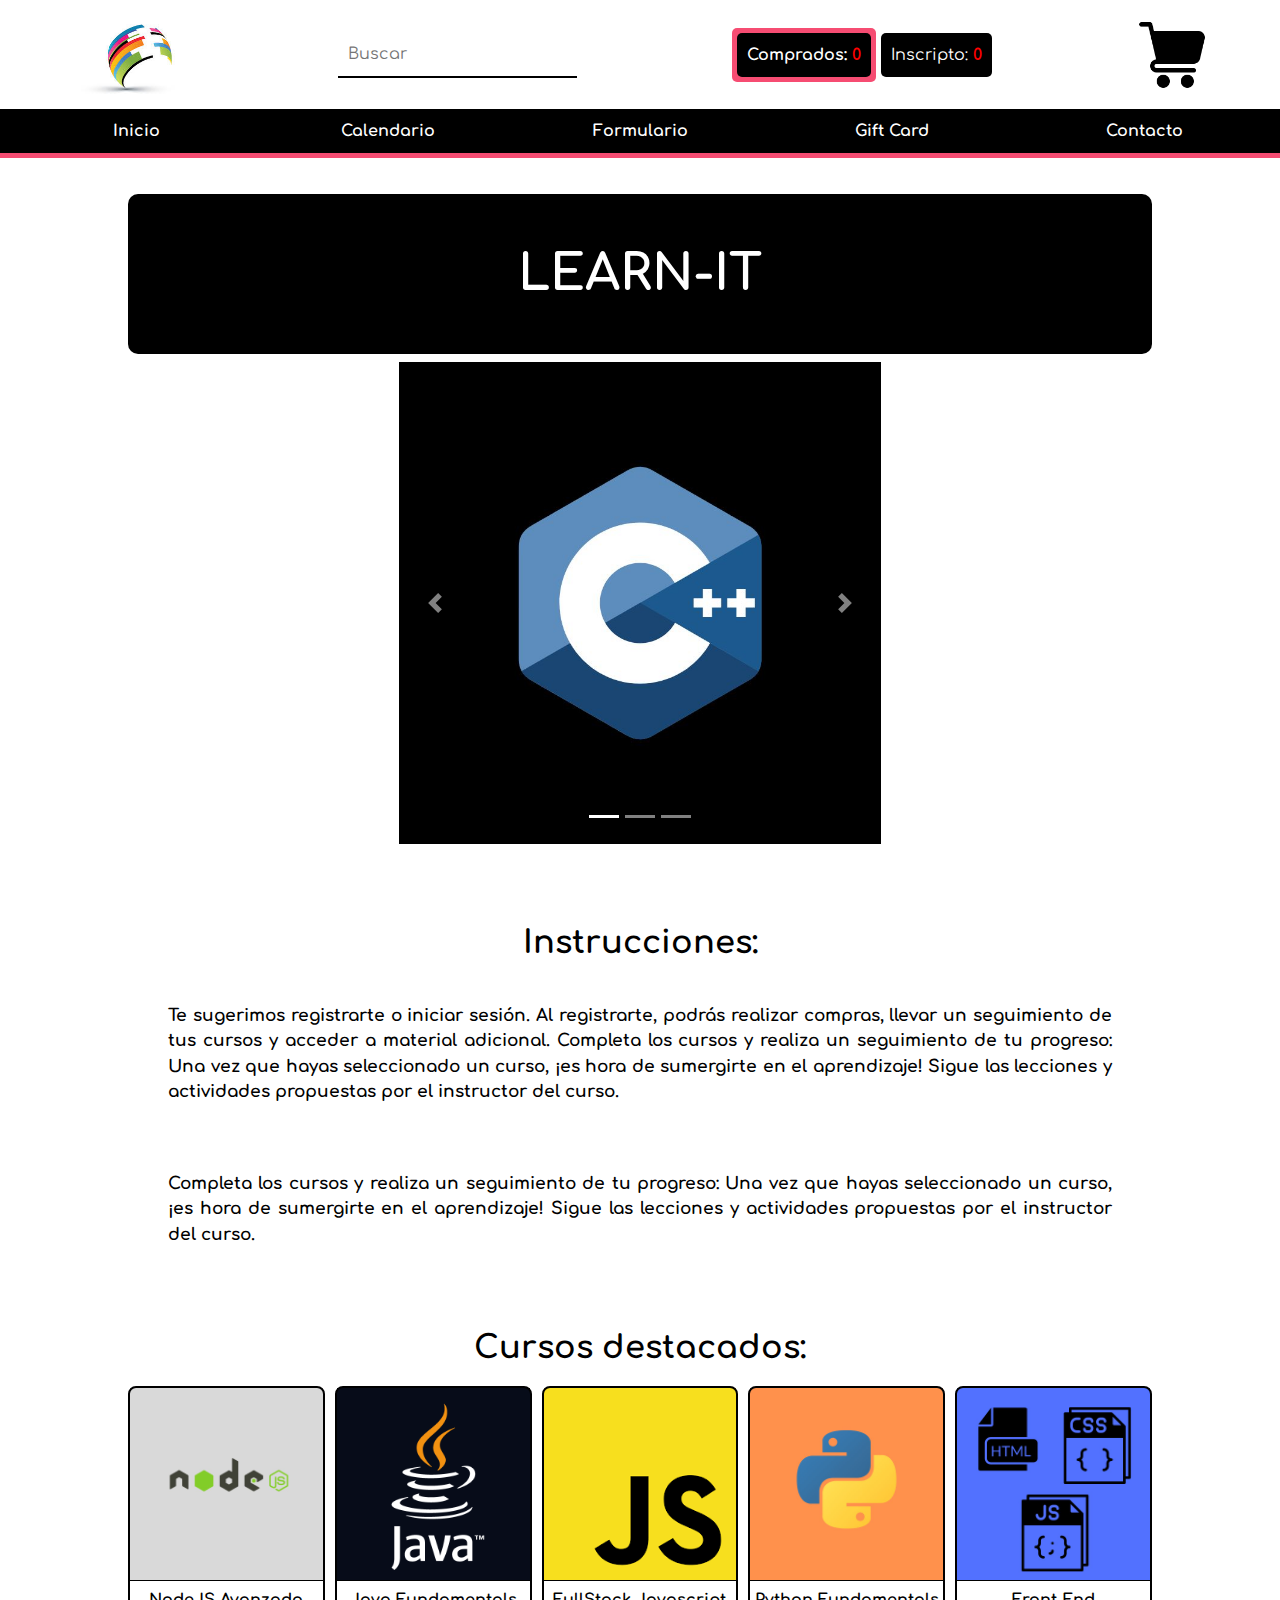
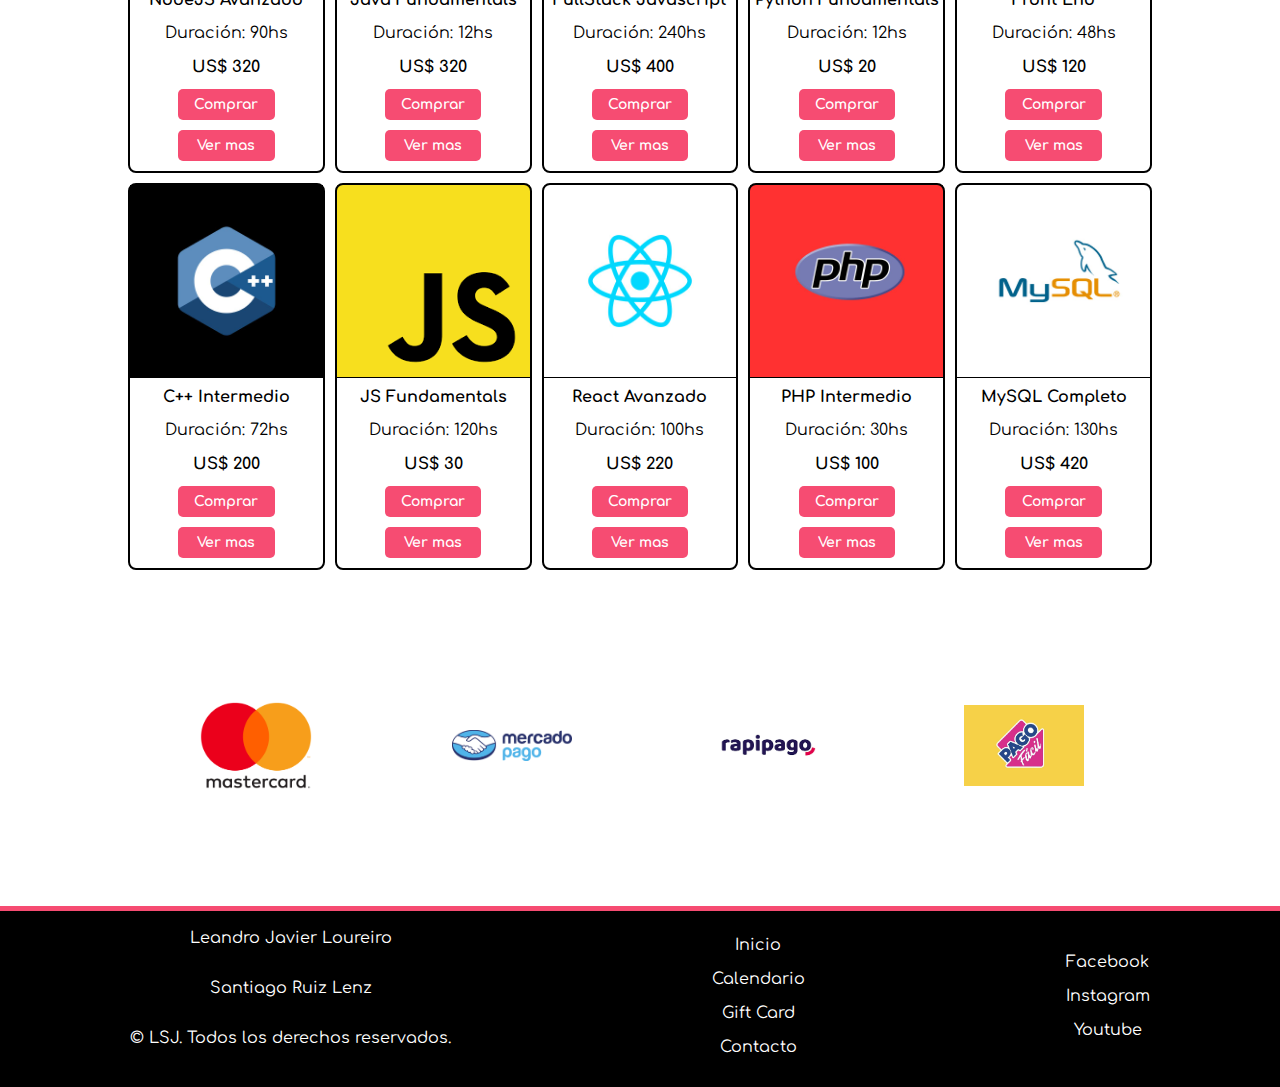
<file: index.html>
<!DOCTYPE html>
<html lang="en">
<head>
    <meta charset="UTF-8">
    <meta http-equiv="X-UA-Compatible" content="IE=edge">
    <meta name="viewport" content="width=device-width, initial-scale=1.0">
    <link href="https://cdn.jsdelivr.net/npm/bootstrap@5.3.0-alpha3/dist/css/bootstrap.min.css" rel="stylesheet" integrity="sha384-KK94CHFLLe+nY2dmCWGMq91rCGa5gtU4mk92HdvYe+M/SXH301p5ILy+dN9+nJOZ" crossorigin="anonymous">
    <link rel="stylesheet" href="https://cdn.jsdelivr.net/npm/bootstrap@4.3.1/dist/css/bootstrap.min.css" integrity="sha384-ggOyR0iXCbMQv3Xipma34MD+dH/1fQ784/j6cY/iJTQUOhcWr7x9JvoRxT2MZw1T" crossorigin="anonymous">
    <link rel="stylesheet" href="css/estilos.css">
    <title>Inicio</title>
    <link rel="preconnect" href="https://fonts.googleapis.com">
    <link rel="preconnect" href="https://fonts.gstatic.com" crossorigin>
    <link href="https://fonts.googleapis.com/css2?family=Comfortaa&display=swap" rel="stylesheet">
    
</head>
<body>
    <header>
        <nav>
            <img id="logo" src="img/logo-world.jfif" alt="logo">
            <form>
                <input id="inputBusqueda" type="text" placeholder="Buscar">
            </form>
            <div id="contadores">
              <button class="estilo-boton" id="boton-mostrar-carrito"><p id="contador-compra-cursos">Comprados: <span id="contador-cursos"></span></p></button>
              <p id="contenedor-contador-inscripcion-cursos">Inscripto: <span id="contador-cursos-inscripcion"></span></p>
            </div>
            
            <img id="carrito" src="img/carro-de-la-carretilla.png" alt="carrito">
            <ul>
                <li><a href="index.html">Inicio</a></li>
                <li><a  href="calendario.html">Calendario</a></li>
                <li><a  href="formulario.html">Formulario</a></li>
                <li><a href="gift-card.html">Gift Card</a></li>
                <li><a  href="contacto.html">Contacto</a></li>  
             </ul>   
        </nav>
    </header>
    <main>
      <div class="carrito-compras-oculto" id="contenedor-carrito"></div>
      <div id="resultadoBusqueda" ></div>
        <section>
            <h1>LEARN-IT</h1>
            <div class="container">
              <div class="row">
                <div class="col-md-6">

                    <div id="carouselExampleIndicators" class="carousel slide" data-ride="carousel">
                        <ol class="carousel-indicators">
                          <li data-target="#carouselExampleIndicators" data-slide-to="0" class="active"></li>
                          <li data-target="#carouselExampleIndicators" data-slide-to="1"></li>
                          <li data-target="#carouselExampleIndicators" data-slide-to="2"></li>
                        </ol>
                        <div class="carousel-inner">
                          <div class="carousel-item active">
                            <img class="d-block w-100" src="img/c++logo.jpg" alt="First slide">
                          </div>
                          <div class="carousel-item">
                            <img class="d-block w-100" src="img/computer-logo.jpg" alt="Second slide">
                          </div>
                          <div class="carousel-item">
                            <img class="d-block w-100" src="img/computer-learning1.jpg" alt="Third slide">
                          </div>
                        </div>
                        <a class="carousel-control-prev" href="#carouselExampleIndicators" role="button" data-slide="prev">
                          <span class="carousel-control-prev-icon" aria-hidden="true"></span>
                          <span class="sr-only">Previous</span>
                        </a>
                        <a class="carousel-control-next" href="#carouselExampleIndicators" role="button" data-slide="next">
                          <span class="carousel-control-next-icon" aria-hidden="true"></span>
                          <span class="sr-only">Next</span>
                        </a>
                      </div>
                </div>
            </div>
            </div>
            <article class="contenedor-instrucciones">
                <h2 id="contenedor-instrucciones-h2">Instrucciones:</h2>
                <ol id="contenedor-instrucciones-ol">
            </article>
            <article class="contenido-cursos-destacados">
                <h2>Cursos destacados:</h2>
            <ul id="contenedor-cursos-destacados">
              </ul>
            </article>
              <article>
                <ul class="medios-de-pago">
                    <li><img src="img/mastercard-logo4.png" alt="mastercard-logo"></li>
                    <li><img src="img/mercado-pago2.png" alt="logo-visa"></li>
                    <li><img src="img/rapipago-logo.png" alt="logo-visa"></li>
                    <li><img src="img/pagofacil-logo.png" alt="logo-visa"></li>
                </ul>
            </article>
        </section>
    </main>
        <footer>
            <ul>
                <li><p>Leandro Javier Loureiro</p></li>
                <li><p>Santiago Ruiz Lenz</p></li>
                <li><p>&copy; LSJ. Todos los derechos reservados.</p></li>
            </ul>
            <ul>
               <li><a href="index.html">Inicio</a></li>
               <li><a href="calendario.html">Calendario</a></li>
               <li><a href="gift-card.html">Gift Card</a></li>
               <li><a href="contacto.html">Contacto</a></li> 
            </ul>
            <ul>
                <li><a target="_blank" href="www.facebook.com">Facebook</a></li>
                <li><a target="_blank" href="www.instagram.com">Instagram</a></li>
                <li><a target="_blank" href="www.youtube.com">Youtube</a></li>
            </ul>
        </footer>
        <script src="https://code.jquery.com/jquery-3.3.1.slim.min.js" integrity="sha384-q8i/X+965DzO0rT7abK41JStQIAqVgRVzpbzo5smXKp4YfRvH+8abtTE1Pi6jizo" crossorigin="anonymous"></script>
        <script src="https://cdn.jsdelivr.net/npm/popper.js@1.14.7/dist/umd/popper.min.js" integrity="sha384-UO2eT0CpHqdSJQ6hJty5KVphtPhzWj9WO1clHTMGa3JDZwrnQq4sF86dIHNDz0W1" crossorigin="anonymous"></script>
        <script src="https://cdn.jsdelivr.net/npm/bootstrap@4.3.1/dist/js/bootstrap.min.js" integrity="sha384-JjSmVgyd0p3pXB1rRibZUAYoIIy6OrQ6VrjIEaFf/nJGzIxFDsf4x0xIM+B07jRM" crossorigin="anonymous"></script>   
        <script src="js/index.js"></script>
      </body>
</html>
</file>
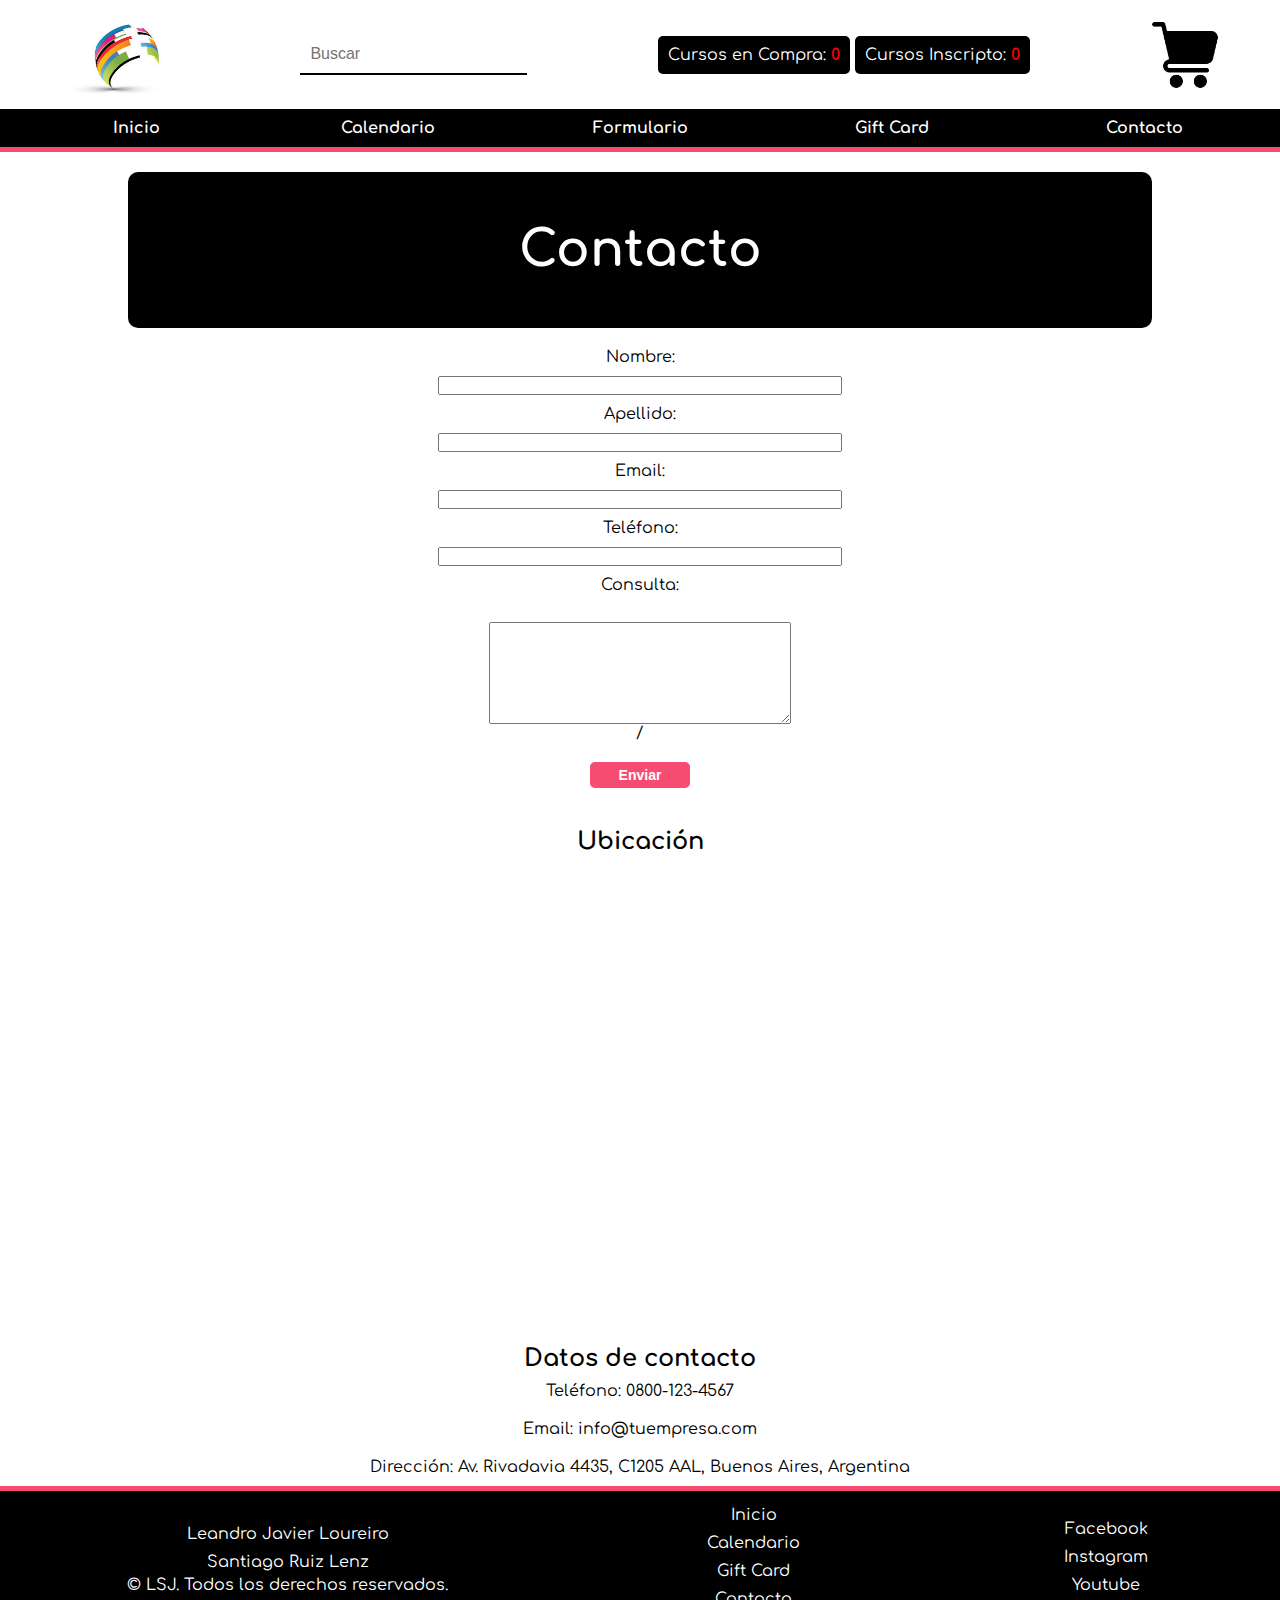
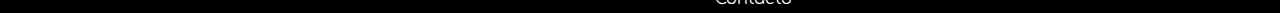
<file: contacto.html>
<!DOCTYPE html>
<html lang="en">
<head>
    <meta charset="UTF-8">
    <meta http-equiv="X-UA-Compatible" content="IE=edge">
    <meta name="viewport" content="width=device-width, initial-scale=1.0">
    <link href="https://cdn.jsdelivr.net/npm/bootstrap@5.3.0-alpha3/dist/css/bootstrap.min.css" rel="stylesheet" integrity="sha384-KK94CHFLLe+nY2dmCWGMq91rCGa5gtU4mk92HdvYe+M/SXH301p5ILy+dN9+nJOZ" crossorigin="anonymous">
    <link rel="stylesheet" href="css/estilos.css">
    <title>Contacto</title>
    <link rel="preconnect" href="https://fonts.googleapis.com">
    <link rel="preconnect" href="https://fonts.gstatic.com" crossorigin>
    <link href="https://fonts.googleapis.com/css2?family=Comfortaa&display=swap" rel="stylesheet">
</head>
<body>
    <header>
        <nav>
            <img id="logo" src="img/logo-world.jfif" alt="logo">
            <form>
                <input id="inputBusqueda" type="text" placeholder="Buscar">
            </form>
            <div id="contadores">
                <p id="contador-compra-cursos">Cursos en Compra: <span id="contador-cursos"></span></p>
                <p id="contenedor-contador-inscripcion-cursos">Cursos Inscripto: <span id="contador-cursos-inscripcion"></span></p>
              </div>
            <img id="carrito" src="img/carro-de-la-carretilla.png" alt="carrito">
            <ul>
                <li><a href="index.html">Inicio</a></li>
                <li><a  href="calendario.html">Calendario</a></li>
                <li><a  href="formulario.html">Formulario</a></li>
                <li><a href="gift-card.html">Gift Card</a></li>
                <li><a  href="contacto.html">Contacto</a></li>  
             </ul>     
        </nav> 
    </header>
    <main>
        <div id="resultadoBusqueda" ></div>
        <h1>Contacto</h1>
        <section class="contenedor-contacto">
        <form class="formulario-contacto" enctype="text/plain">
          <label for="nombre-formulario-contacto">Nombre:</label>
          <input type="text" id="nombre-formulario-contacto" name="nombre-formulario-contacto">
          <label for="apellido-formulario-contacto">Apellido:</label>
          <input type="text" id="apellido-formulario-contacto" name="apellido-formulario-contacto">
          <label for="email-formulario-contacto">Email:</label>
          <input type="email" id="email-formulario-contacto" name="email-formulario-contacto">
          <label for="telefono-formulario-contacto">Teléfono:</label>
          <input type="tel" id="telefono-formulario-contacto" name="telefono-formulario-contacto">
          <label for="consulta-formulario-contacto">Consulta:</label><br>
          <textarea id="consulta-formulario-contacto" name="consulta-formulario-contacto"></textarea>
          <span id="caracteres-ingresados"></span>/
          <span id="caracteres-restantes"></span>
          <input class="estilo-boton" id="boton-enviar-formulario-contacto" type="submit" value="Enviar">
          <div id="mensajeErrorContacto"></div>
          <div id="consulta-form-enviada"></div>
        </form> 
        <div class="ubicacion">
            <h2>Ubicación</h2>
        <iframe src="https://www.google.com/maps/embed?pb=!1m18!1m12!1m3!1d3283.9442542145826!2d-58.4277464842212!3d-34.61180436685592!2m3!1f0!2f0!3f0!3m2!1i1024!2i768!4f13.1!3m3!1m2!1s0x95bccb911afdb6d9%3A0x6a8d6a1e6e13de57!2sAv.%20Rivadavia%204435%2C%20C1205%20AAL%2C%20Buenos%20Aires!5e0!3m2!1sen!2sar!4v1651212016076!5m2!1sen!2sar" width="600" height="450" style="border:0;" allowfullscreen="" loading="lazy"></iframe>
        </div>
        <div class="datos-contacto"> 
            <h2>Datos de contacto</h2>
            <ul>
              <li>Teléfono: 0800-123-4567</li>
              <li>Email: info@tuempresa.com</li>
              <li>Dirección: Av. Rivadavia 4435, C1205 AAL, Buenos Aires, Argentina</li>
            </ul>    
        </div>
        </section> 
    </main>
    <footer>
        <ul>
            <li><p>Leandro Javier Loureiro</p></li>
            <li><p>Santiago Ruiz Lenz</p></li>
            <p>&copy; LSJ. Todos los derechos reservados.</p>
        </ul>
        <ul>
           <li><a href="index.html">Inicio</a></li>
           <li><a href="calendario.html">Calendario</a></li>
           <li><a href="gift-card.html">Gift Card</a></li>
           <li><a href="contacto.html">Contacto</a></li> 
        </ul>
        <ul>
            <li><a target="_blank" href="www.facebook.com">Facebook</a></li>
            <li><a target="_blank" href="www.instagram.com">Instagram</a></li>
            <li><a target="_blank" href="www.youtube.com">Youtube</a></li>
        </ul>
    </footer>
    <script src="js/formulario-contacto.js"></script>
    </body>
</html>
</file>
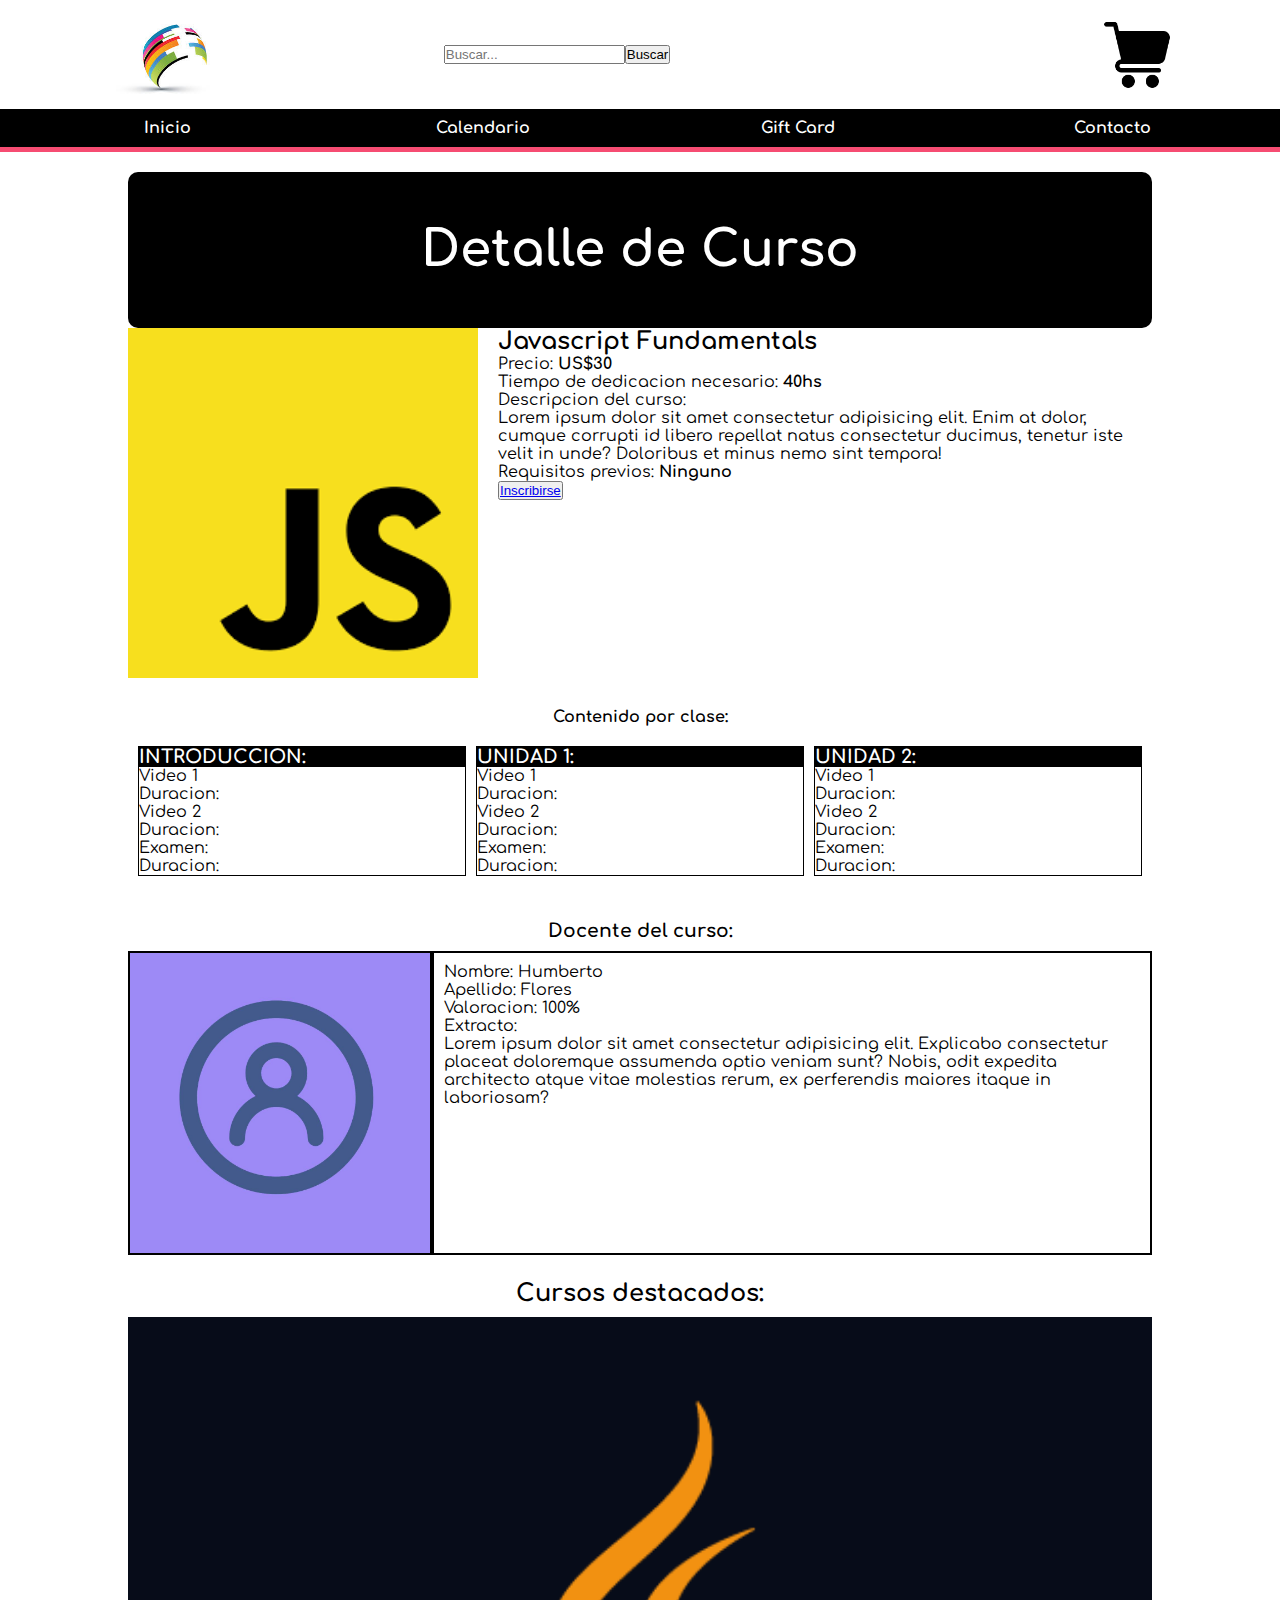
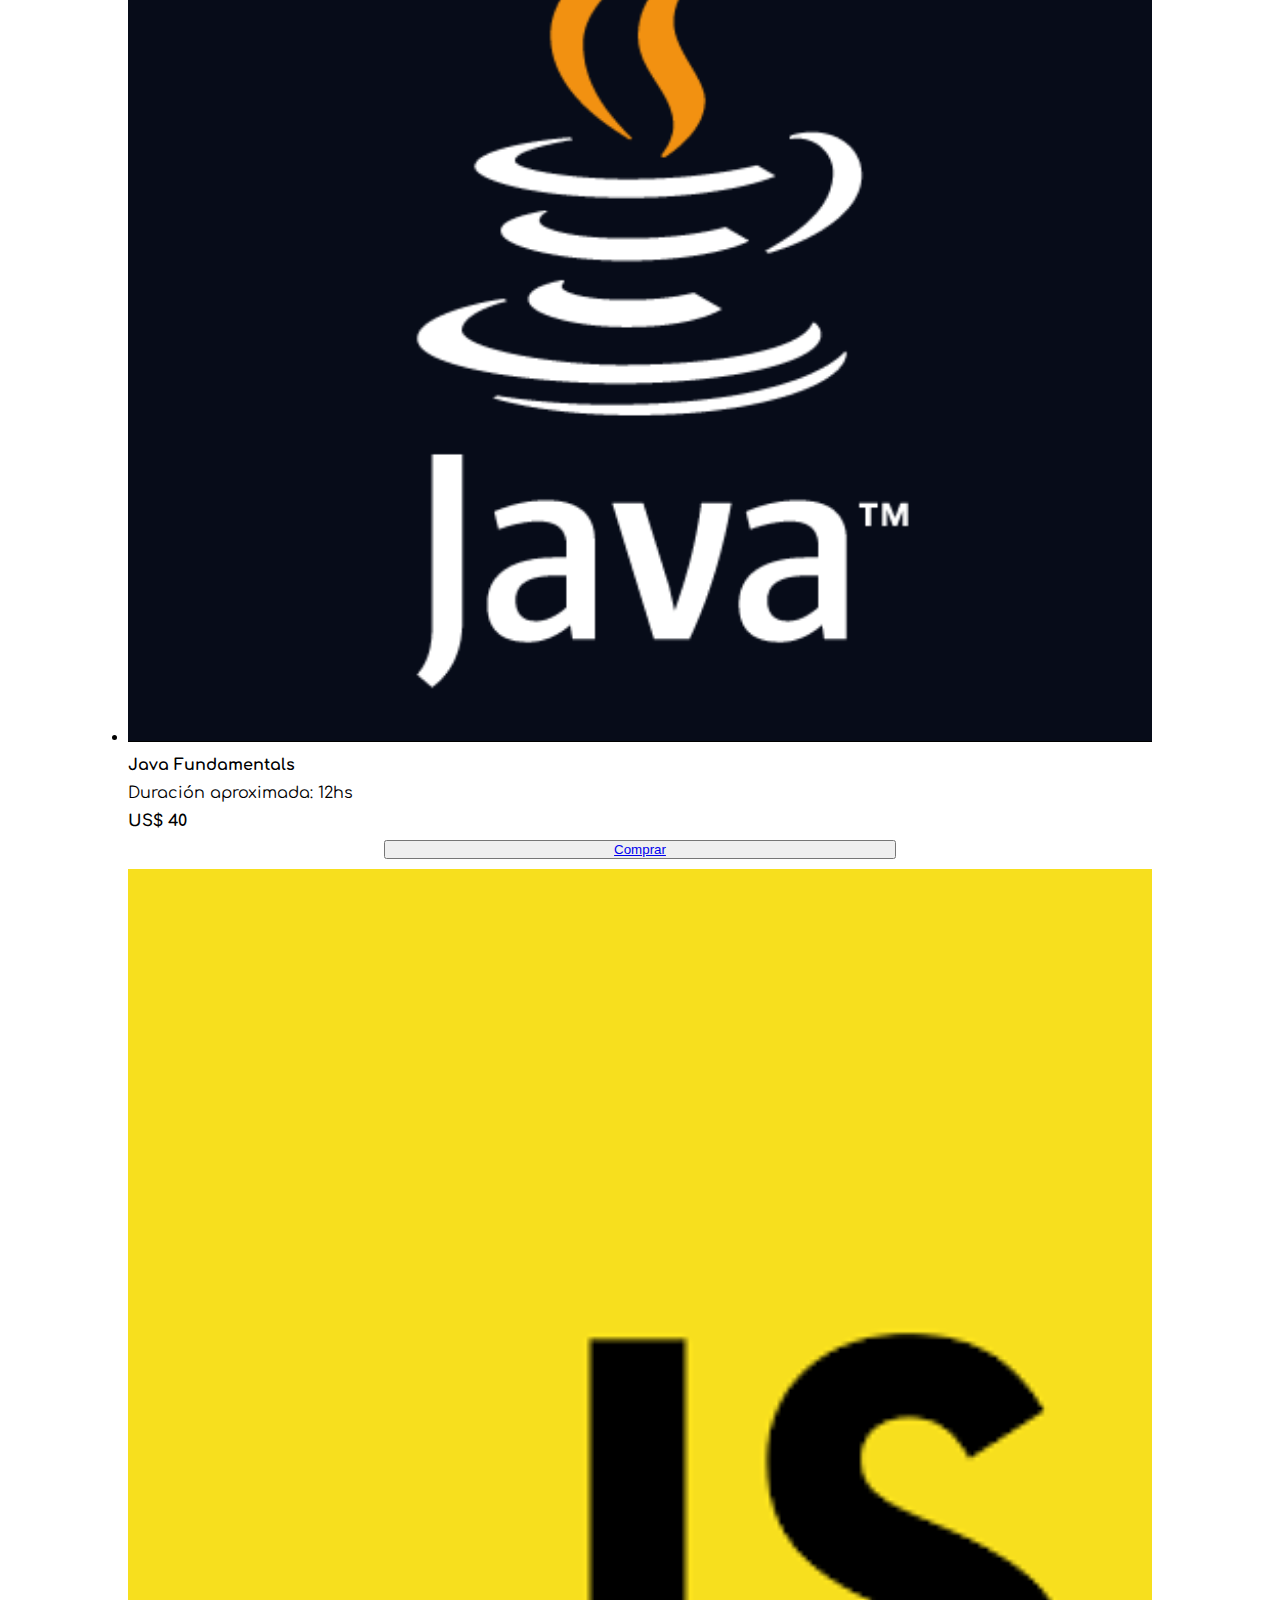
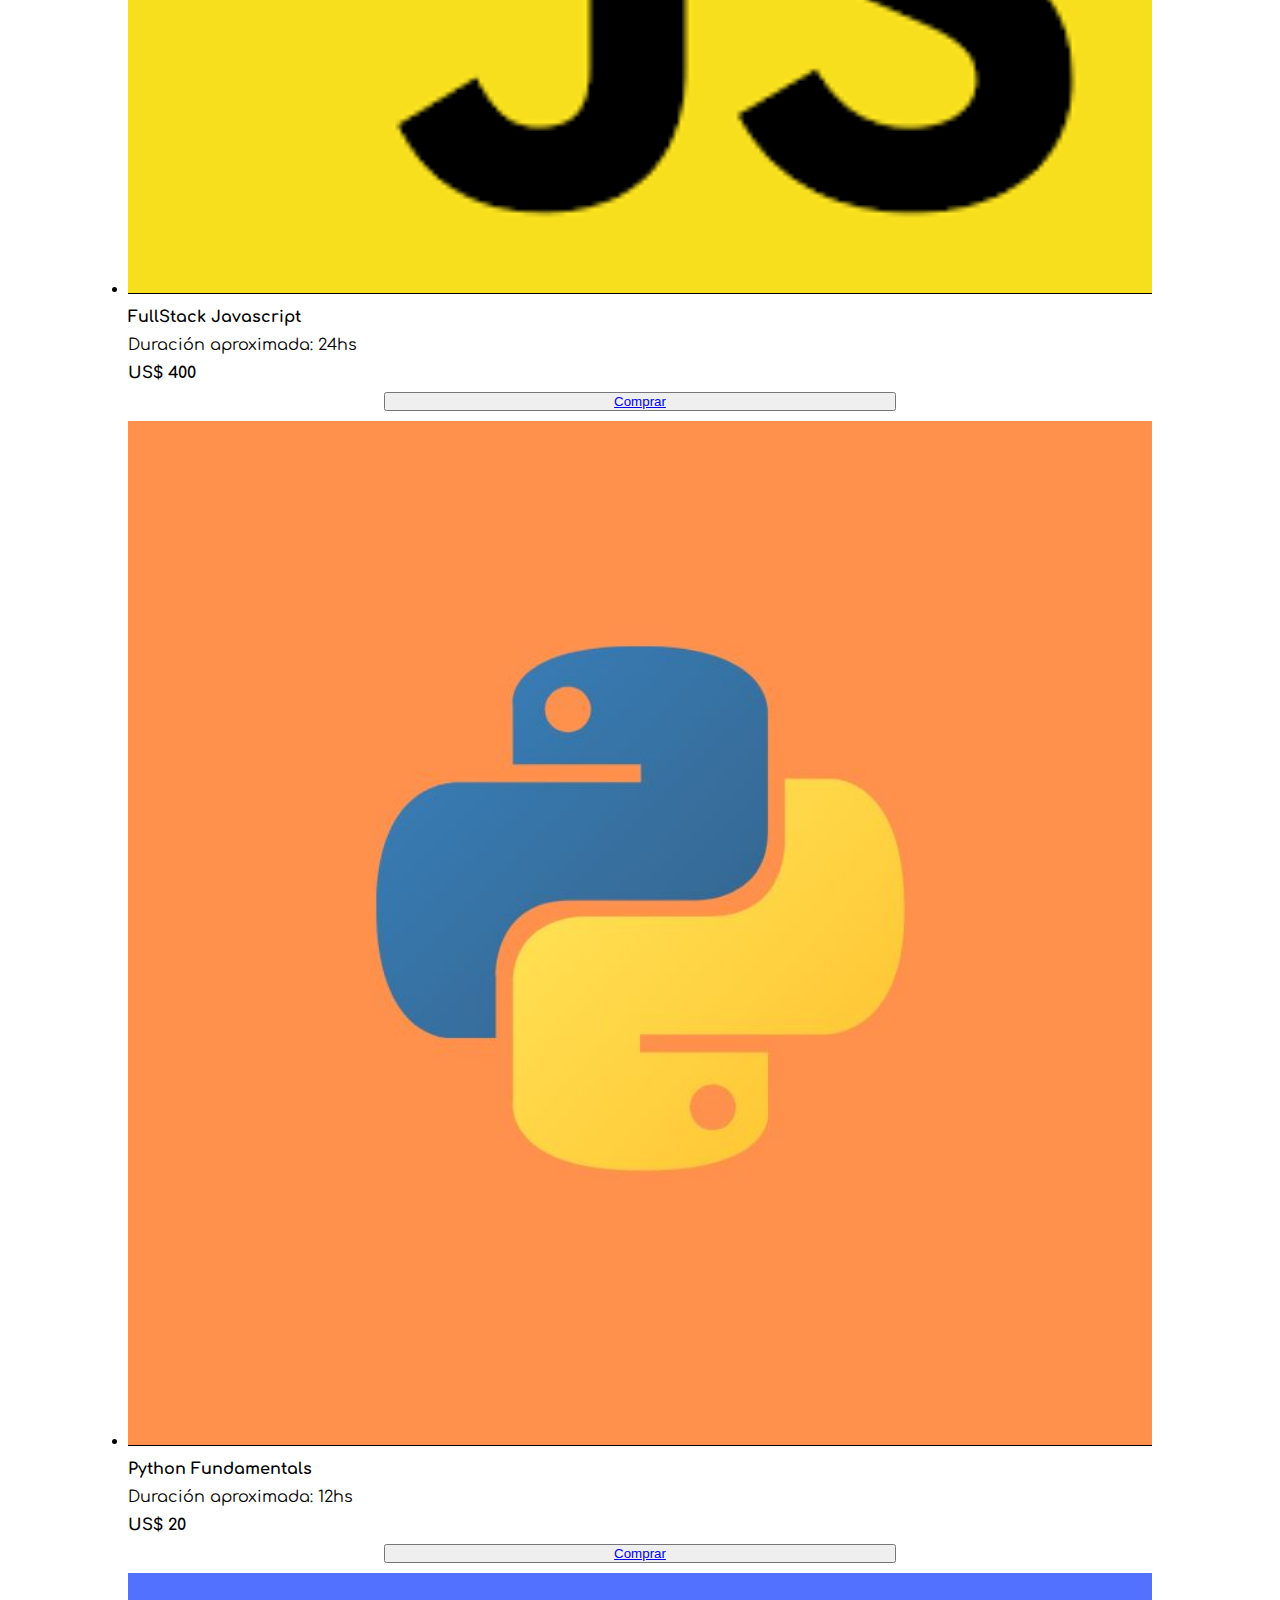
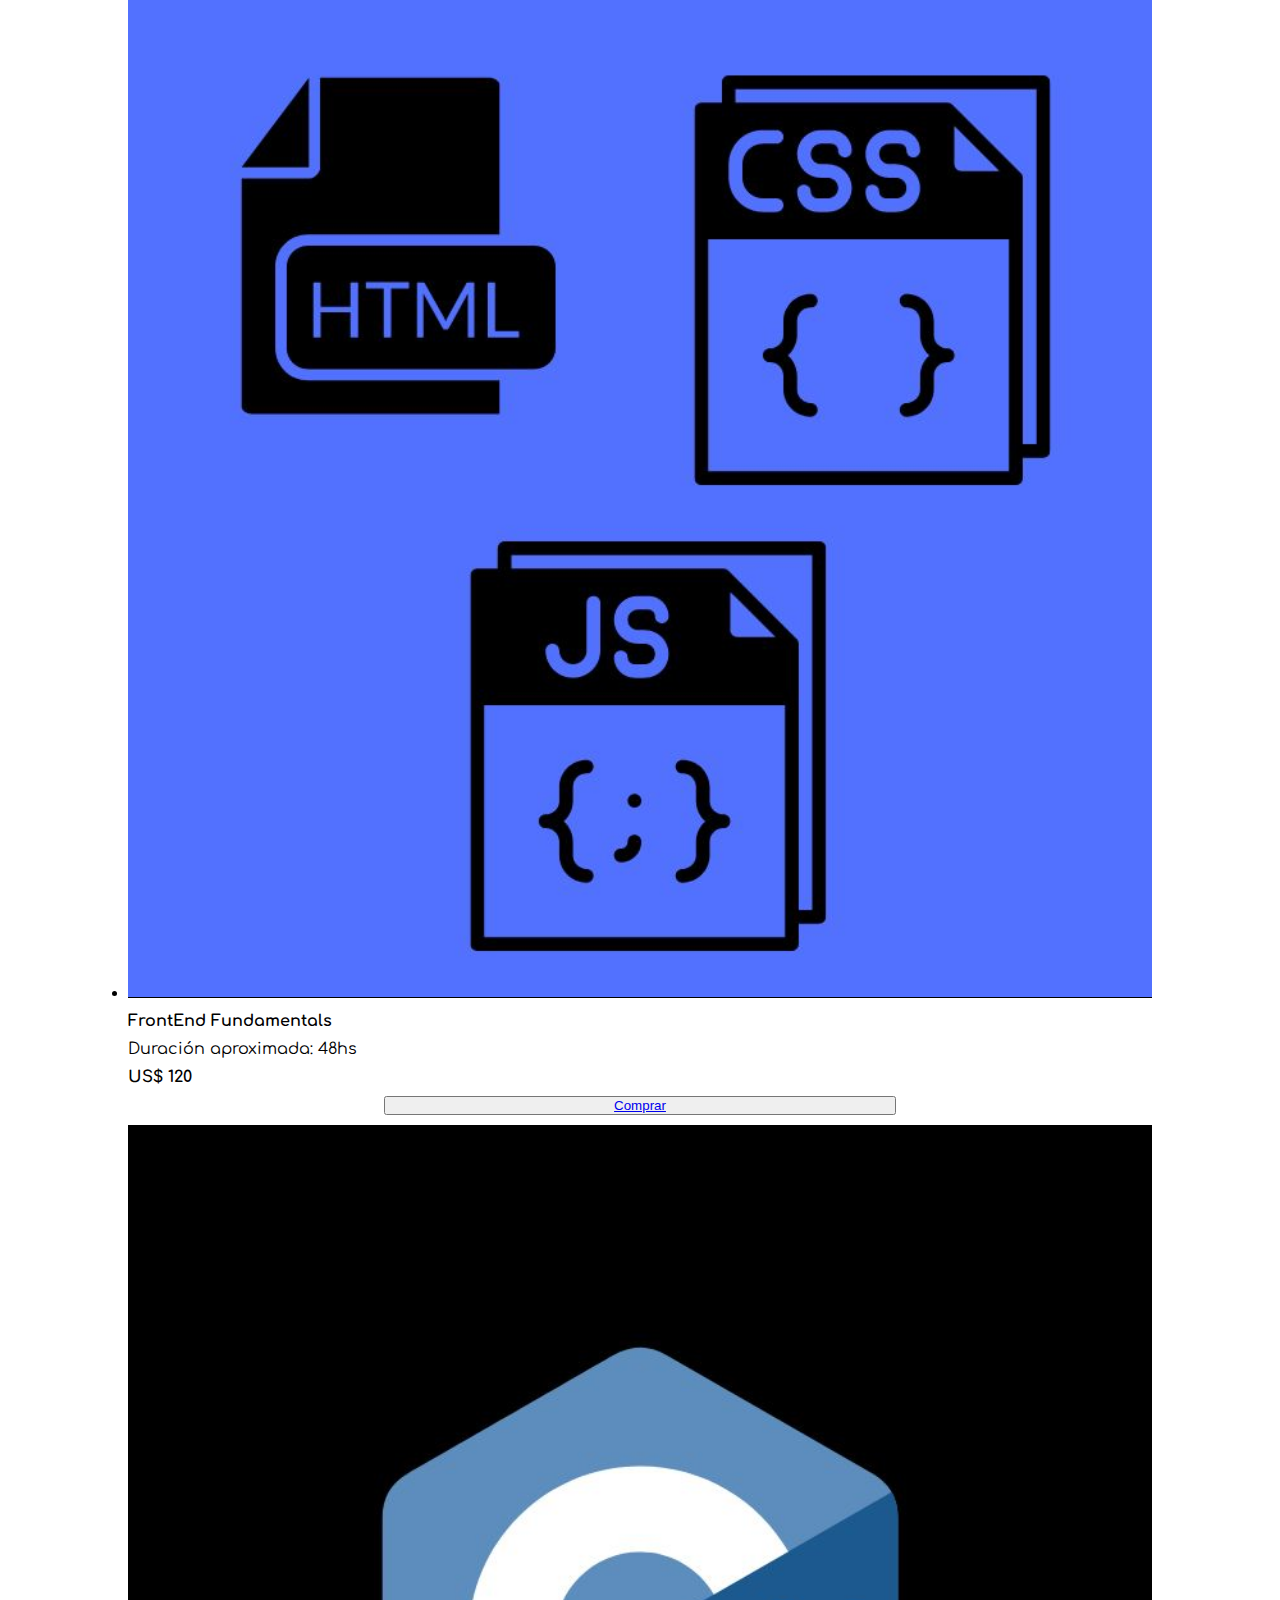
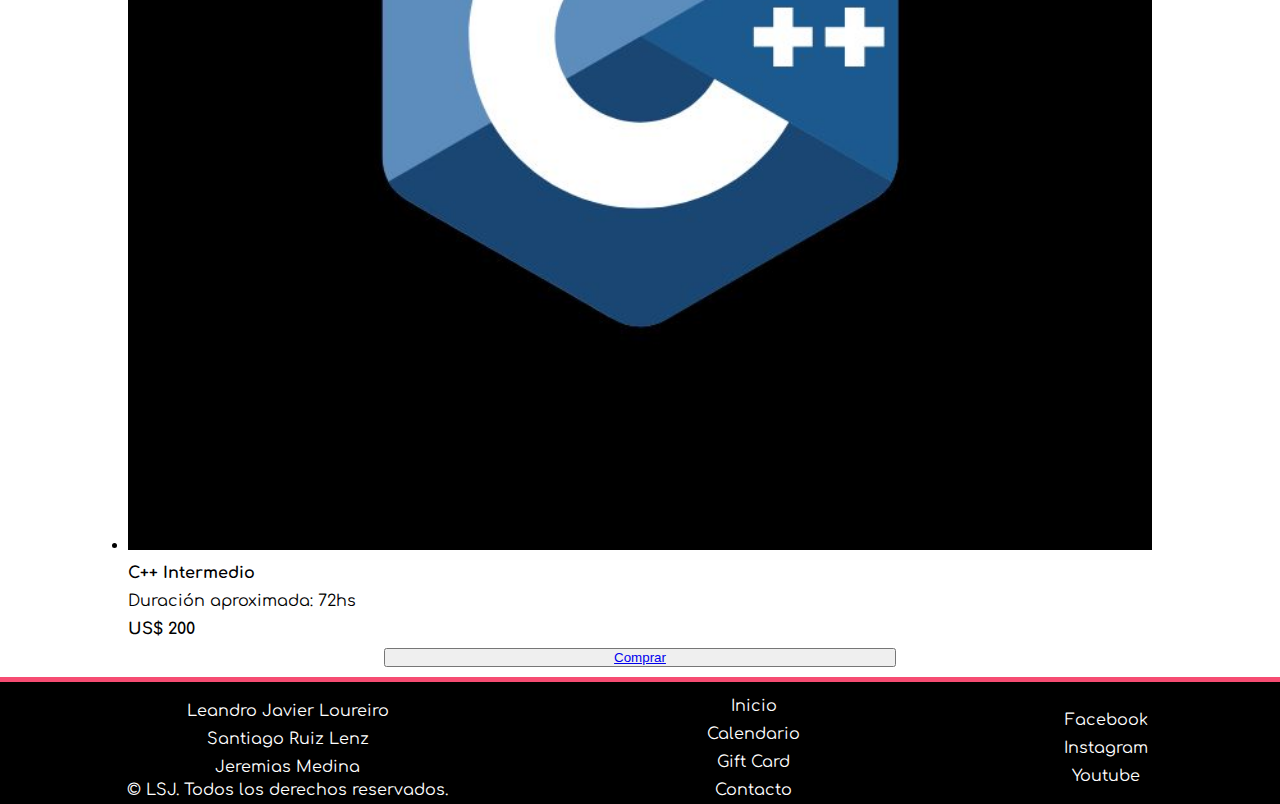
<file: detalle-curso.html>
<!DOCTYPE html>
<html lang="en">
<head>
    <meta charset="UTF-8">
    <meta http-equiv="X-UA-Compatible" content="IE=edge">
    <meta name="viewport" content="width=device-width, initial-scale=1.0">
    <link href="https://cdn.jsdelivr.net/npm/bootstrap@5.3.0-alpha3/dist/css/bootstrap.min.css" rel="stylesheet" integrity="sha384-KK94CHFLLe+nY2dmCWGMq91rCGa5gtU4mk92HdvYe+M/SXH301p5ILy+dN9+nJOZ" crossorigin="anonymous">
    <link rel="stylesheet" href="css/estilos.css">
    <title>Detalle-Curso</title>
    <link rel="preconnect" href="https://fonts.googleapis.com">
    <link rel="preconnect" href="https://fonts.gstatic.com" crossorigin>
    <link href="https://fonts.googleapis.com/css2?family=Comfortaa&display=swap" rel="stylesheet">
</head>
<body>
    <header>
        <nav>
            <img id="logo" src="img/logo-world.jfif" alt="logo">
            <form>
                <input type="text" placeholder="Buscar...">
                <button type="submit">Buscar</button>
            </form>                
            <img id="carrito" src="img/carro-de-la-carretilla.png" alt="carrito">
            <ul>  
                <li><a href="index.html">Inicio</a></li>
                <li><a  href="calendario.html">Calendario</a></li>
                <li><a  href="gift-card.html">Gift Card</a></li>
                <li><a  href="contacto.html">Contacto</a></li>  
             </ul>   
        </nav> 
    </header>
    <main>
        <h1>Detalle de Curso</h1>
        <section id="columna-detalle-curso">
            <article id="imagen-titulo-descripcion-curso">
                <img src="img/clase-js.png" alt="image-del-curso">
                <div class="contenido-titulo-curso-precio-tiempo-descripcion">
                    <h2>Javascript Fundamentals</h2>
                    <p>Precio: <span class="precio-curso">US$30</span> </p>
                    <p>Tiempo de dedicacion necesario: <span class="precio-curso">40hs</span> </p>
                    <p>Descripcion del curso:</p>
                            <p>Lorem ipsum dolor sit amet consectetur adipisicing elit. Enim at dolor, 
                            cumque corrupti id libero repellat natus consectetur ducimus, 
                            tenetur iste velit in unde? Doloribus et minus nemo sint tempora!</p>
                            <p>Requisitos previos: <span class="precio-curso">Ninguno</span></p>
                    <button id="botonInscribirCurso"><a href="#">Inscribirse</a></button>
                </div>
                </article>
                <div class="contenido-curso-unidades">
                    <h4>Contenido por clase:</h4>
                <ul>
                    <li>
                        <h3>INTRODUCCION:</h3>
                        <p>Video 1</p>
                        <p>Duracion:</p>
                        <p>Video 2</p>
                        <p>Duracion:</p>
                        <p>Examen:</p>
                        <p>Duracion:</p>
                    </li>
                    <li>
                        <h3>UNIDAD 1:</h3>
                        <p>Video 1</p>
                        <p>Duracion:</p>
                        <p>Video 2</p>
                        <p>Duracion:</p>
                        <p>Examen:</p>
                        <p>Duracion:</p>
                    </li>
                    <li>
                        <h3>UNIDAD 2:</h3>
                        <p>Video 1</p>
                        <p>Duracion:</p>
                        <p>Video 2</p>
                        <p>Duracion:</p>
                        <p>Examen:</p>
                        <p>Duracion:</p>
                    </li>
                </div>
                </ul>
                <div class="docente-curso-descripcion">
                    <h3>Docente del curso:</h3>
                    <img src="img/contact-photo.jpg" alt="imagen-docente">
                    <div class="datos-docente">
                        <p>Nombre: Humberto</p>
                        <p>Apellido: Flores</p>
                        <p>Valoracion: 100%</p>
                        <p>Extracto:</p>
                        <p>Lorem ipsum dolor sit amet consectetur adipisicing elit. 
                            Explicabo consectetur placeat doloremque assumenda optio veniam sunt? Nobis, 
                            odit expedita architecto atque vitae molestias rerum, 
                            ex perferendis maiores itaque in laboriosam?</p>
                    </div>  
                </div>    
            </article>
        </section>
        <aside>
            <article class="contenido-cursos-destacados">
                <h2>Cursos destacados:</h2>
            <ul>
                <li>
                    <div class="imagen-container">
                        <img src="img/clase-java2.png" alt="clase-java">
                    </div>
                  <h3>Java Fundamentals</h3>
                  <p>Duración aproximada: 12hs</p>
                  <p class="precio-curso">US$ 40</p>
                  <button><a href="#">Comprar</a></button>
                </li>
                <li>
                    <div class="imagen-container">
                        <img src="img/clase-js.png" alt="clase-javascript">
                    </div>
                  <h3>FullStack Javascript</h3>
                  <p>Duración aproximada: 24hs</p>
                  <p class="precio-curso">US$ 400</p>
                  <button><a href="#">Comprar</a></button>
                </li>
                <li>
                    <div class="imagen-container">
                        <img src="img/python-logo3.jpg" alt="python-logo">
                    </div>
                    <h3>Python Fundamentals</h3>
                    <p>Duración aproximada: 12hs</p>
                    <p class="precio-curso">US$ 20</p>
                    <button><a href="#">Comprar</a></button>
                  </li>
                  <li>
                    <div class="imagen-container">
                        <img src="img/htmlcssjs-curso.jpg" alt="html-css-js-foto">
                    </div>
                    <h3>FrontEnd Fundamentals</h3>
                    <p>Duración aproximada: 48hs</p>
                    <p class="precio-curso">US$ 120</p>
                    <button><a href="#">Comprar</a></button>
                  </li>
                  <li>
                    <div class="imagen-container">
                        <img src="img/c++logo.jpg" alt="c++-imagen">
                    </div>
                    <h3>C++ Intermedio</h3>
                    <p>Duración aproximada: 72hs</p>
                    <p class="precio-curso">US$ 200</p>
                    <button><a href="#">Comprar</a></button>
                  </li>
              </ul>
            </article>
        </aside>   
    </main>
        <footer>
            <ul>
                <li><p>Leandro Javier Loureiro</p></li>
                <li><p>Santiago Ruiz Lenz</p></li>
                <li><p>Jeremias Medina</p></li>
                <p>&copy; LSJ. Todos los derechos reservados.</p>
            </ul>
            <ul>
               <li><a href="index.html">Inicio</a></li>
               <li><a href="calendario.html">Calendario</a></li>
               <li><a href="gift-card.html">Gift Card</a></li>
               <li><a href="contacto.html">Contacto</a></li> 
            </ul>
            <ul>
                <li><a target="_blank" href="www.facebook.com">Facebook</a></li>
                <li><a target="_blank" href="www.instagram.com">Instagram</a></li>
                <li><a target="_blank" href="www.youtube.com">Youtube</a></li>
            </ul>
        </footer>
        <script src="js/javascript.js"></script>
       </body>
</html>
</file>
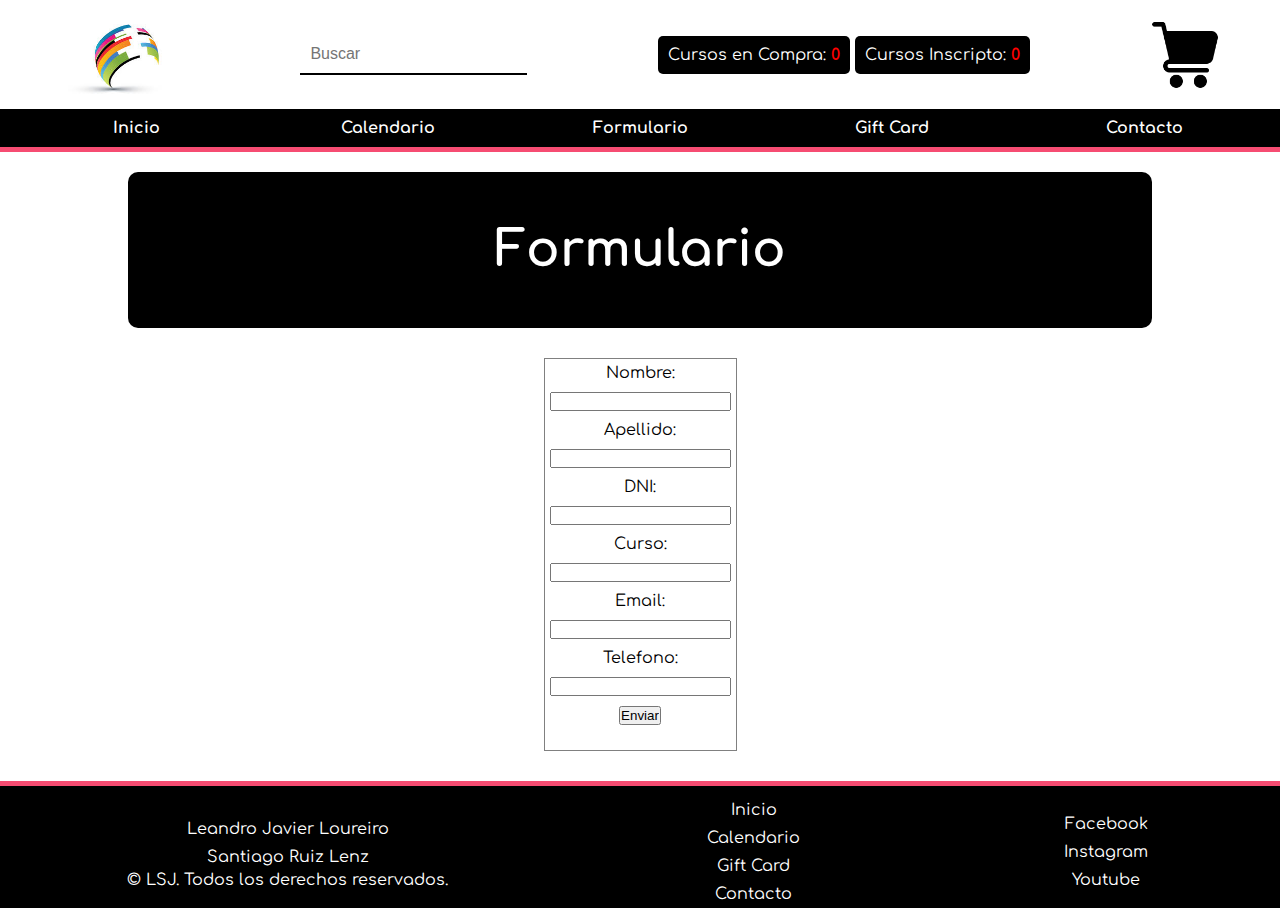
<file: formulario.html>
<!DOCTYPE html>
<html lang="en">
<head>
    <meta charset="UTF-8">
    <meta http-equiv="X-UA-Compatible" content="IE=edge">
    <meta name="viewport" content="width=device-width, initial-scale=1.0">
    <link href="https://cdn.jsdelivr.net/npm/bootstrap@5.3.0-alpha3/dist/css/bootstrap.min.css" rel="stylesheet" integrity="sha384-KK94CHFLLe+nY2dmCWGMq91rCGa5gtU4mk92HdvYe+M/SXH301p5ILy+dN9+nJOZ" crossorigin="anonymous">
    <link rel="stylesheet" href="css/estilos.css">
    <title>Formulario</title>
    <link rel="preconnect" href="https://fonts.googleapis.com">
    <link rel="preconnect" href="https://fonts.gstatic.com" crossorigin>
    <link href="https://fonts.googleapis.com/css2?family=Comfortaa&display=swap" rel="stylesheet">
</head>
<body>
    <header>
        <nav>
            <img id="logo" src="img/logo-world.jfif" alt="logo">
            <form>
                <input id="inputBusqueda" type="text" placeholder="Buscar">
            </form>
            <div id="contadores">
                <p id="contador-compra-cursos">Cursos en Compra: <span id="contador-cursos"></span></p>
                <p id="contenedor-contador-inscripcion-cursos">Cursos Inscripto: <span id="contador-cursos-inscripcion"></span></p>
              </div>
            <img id="carrito" src="img/carro-de-la-carretilla.png" alt="carrito">
            <ul>
                <li><a href="index.html">Inicio</a></li>
                <li><a  href="calendario.html">Calendario</a></li>
                <li><a  href="formulario.html">Formulario</a></li>
                <li><a href="gift-card.html">Gift Card</a></li>
                <li><a  href="contacto.html">Contacto</a></li>  
             </ul>  
        </nav>
    </header> 
    <main>
        <div id="resultadoBusqueda" ></div>
        <h1>Formulario</h1>
        <section>
            <div id="contenedor-formularios">
                <form class="formulario-ingreso-curso">
                    <div class="ingreso-datos-persona">
                    
                    <label for="nombre-formulario-ingreso-curso">Nombre:</label>
                    <input type="text" id="nombre-formulario-ingreso-curso" name="nombre-formulario-ingreso-curso" >
                    
                    <label for="apellido-formulario-ingreso-curso">Apellido:</label>
                    <input type="text" id="apellido-formulario-ingreso-curso" name="apellido-formulario-ingreso-curso" >
                    
                    <label for="dni-formulario-ingreso-curso">DNI:</label>
                    <input type="text" id="dni-formulario-ingreso-curso" name="dni-formulario-ingreso-curso" >
                    
                    <label for="curso-formulario-ingreso-curso">Curso: </label>
                    <input type="text" id="curso-formulario-ingreso-curso" name="curso-formulario-ingreso-curso" >
                    
                    <label for="email-formulario-ingreso-curso">Email:</label>
                    <input type="text" id="email-formulario-ingreso-curso" name="email-formulario-ingreso-curso" >
                    
                    <label for="telefono-formulario-ingreso-curso">Telefono:</label>
                    <input type="text" id="telefono-formulario-ingreso-curso" name="telefono-formulario-ingreso-curso" >
                    
                    <input type="submit" value="Enviar">
                    <a href="index.html" id="mensajeErrorFormulario"></a>
                    <div id="consulta-form-enviada-inscripcion"></div>
                    
                    </div> 
            </form>
            </div>
        </section>
    </main>
        <footer>
            <ul>
                <li><p>Leandro Javier Loureiro</p></li>
                <li><p>Santiago Ruiz Lenz</p></li>
                <p>&copy; LSJ. Todos los derechos reservados.</p>
            </ul>
            <ul>
               <li><a href="index.html">Inicio</a></li>
               <li><a href="calendario.html">Calendario</a></li>
               <li><a href="gift-card.html">Gift Card</a></li>
               <li><a href="contacto.html">Contacto</a></li> 
            </ul>
            <ul>
                <li><a target="_blank" href="www.facebook.com">Facebook</a></li>
                <li><a target="_blank" href="www.instagram.com">Instagram</a></li>
                <li><a target="_blank" href="www.youtube.com">Youtube</a></li>
            </ul>
        </footer>
        <script src="js/formulario-Inscripcion-a-un-curso.js"></script>
        </body>
</html>
</file>
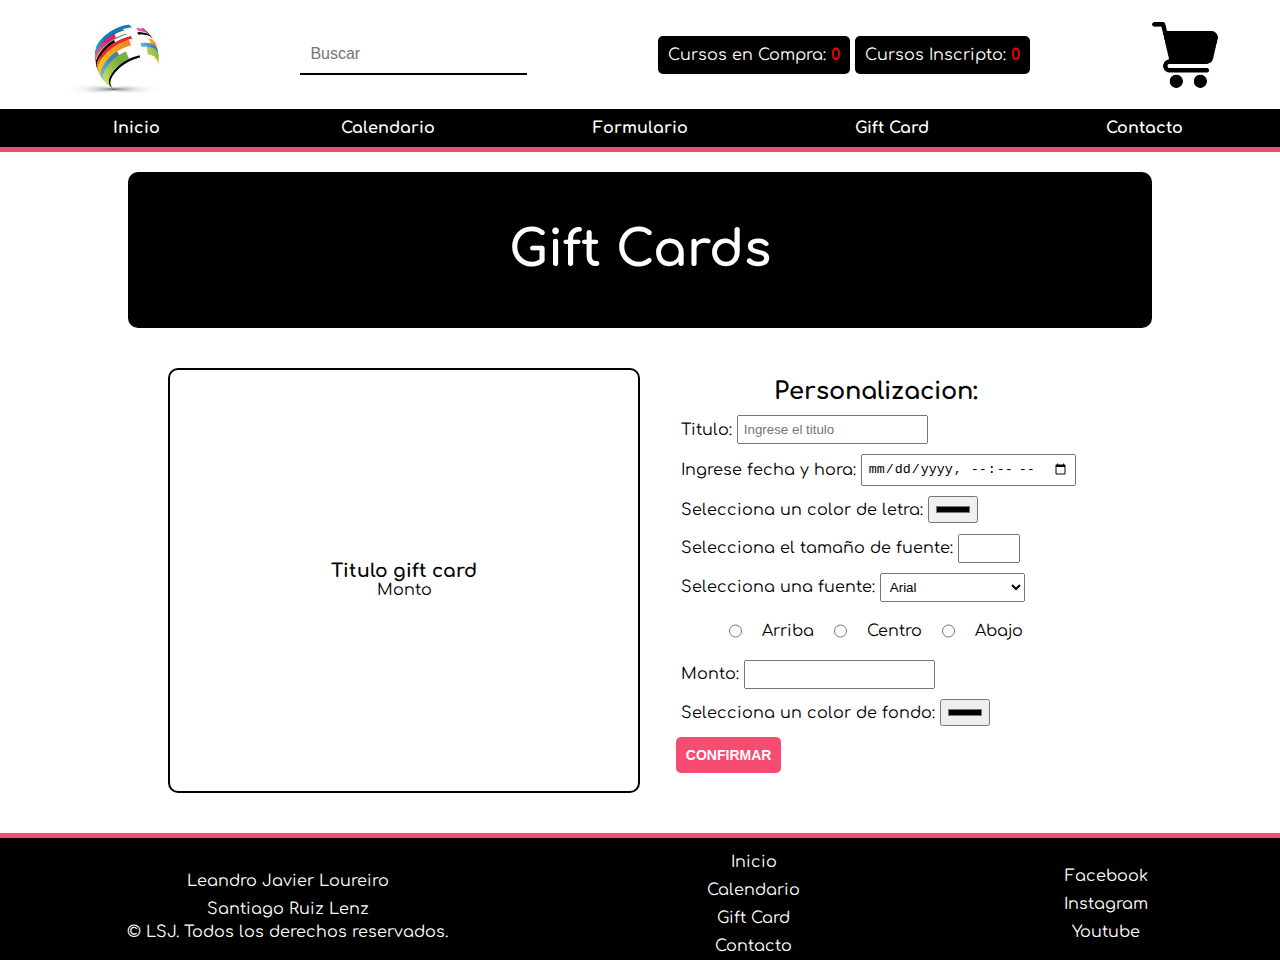
<file: gift-card.html>
<!DOCTYPE html>
<html lang="en">
<head>
    <meta charset="UTF-8">
    <meta http-equiv="X-UA-Compatible" content="IE=edge">
    <meta name="viewport" content="width=device-width, initial-scale=1.0">
    <link href="https://cdn.jsdelivr.net/npm/bootstrap@5.3.0-alpha3/dist/css/bootstrap.min.css" rel="stylesheet" integrity="sha384-KK94CHFLLe+nY2dmCWGMq91rCGa5gtU4mk92HdvYe+M/SXH301p5ILy+dN9+nJOZ" crossorigin="anonymous">
    <link rel="stylesheet" href="css/estilos.css">
    <title>Gift Card</title>
    <link rel="preconnect" href="https://fonts.googleapis.com">
    <link rel="preconnect" href="https://fonts.gstatic.com" crossorigin>
    <link href="https://fonts.googleapis.com/css2?family=Comfortaa&display=swap" rel="stylesheet">
</head>
<body>
    <header>
        <nav>
            <img id="logo" src="img/logo-world.jfif" alt="logo">
            <form>
                <input id="inputBusqueda" type="text" placeholder="Buscar">
            </form>
            <div id="contadores">
                <p id="contador-compra-cursos">Cursos en Compra: <span id="contador-cursos"></span></p>
                <p id="contenedor-contador-inscripcion-cursos">Cursos Inscripto: <span id="contador-cursos-inscripcion"></span></p>
            </div>
            <img id="carrito" src="img/carro-de-la-carretilla.png" alt="carrito">
            <ul>
                <li><a href="index.html">Inicio</a></li>
                <li><a  href="calendario.html">Calendario</a></li>
                <li><a  href="formulario.html">Formulario</a></li>
                <li><a href="gift-card.html">Gift Card</a></li>
                <li><a  href="contacto.html">Contacto</a></li>  
             </ul>
        </nav>
    </header>
    <main>
        <div id="resultadoBusqueda" ></div>
        <h1>Gift Cards</h1>
        <section class="contenedor-imagen-article">
            <div class="contenedor-personalizado-centro" id="contenedor-personalizado-id">
                <h3 id="titulo-gift-card">Titulo gift card</h3>
                <p id="monto-gift-card">Monto</p>
                <span id="fecha-hora-gift-card"></span>


            </div>
            <article id="articulo-botones-personalizacion-gift-card">
                <h2>Personalizacion:</h2>
            <ul>
                <li>
                    <label for="titulo">Titulo:</label>
                    <input type="text" id="titulo" name="titulo" placeholder="Ingrese el titulo">
                </li>
                <li>
                    <label for="fecha-hora">Ingrese fecha y hora:</label>
                    <input type="datetime-local" id="fecha-hora" name="fecha-hora">
                </li>
                <li>
                    <label for="color-letra">Selecciona un color de letra:</label>
                    <input type="color" id="color-letra" name="color-letra">
                </li>
                <li>
                    <label for="tamanio-letra">Selecciona el tamaño de fuente:</label>
                    <input type="number" id="tamanio-letra" name="tamanio-letra" min="10" max="50">
                </li>
                <li>
                    <label for="fuente">Selecciona una fuente:</label>
                    <select id="fuente" name="fuente">
                    <option value="Arial">Arial</option>
                    <option value="Verdana">Verdana</option>
                    <option value="Tahoma">Tahoma</option>
                    <option value="Helvetica">Helvetica</option>
                    <option value="Times New Roman">Times New Roman</option>
                    <option value="Georgia">Georgia</option>
                    </select>
                </li>
                <form id="form-posicion-gift-card">
                    <input type="radio" id="opcion1" name="opciones" value="arriba">
                    <label for="opcion1">Arriba</label><br>
                    <input type="radio" id="opcion2" name="opciones" value="centro">
                    <label for="opcion2">Centro</label><br>
                    <input type="radio" id="opcion3" name="opciones" value="abajo">
                    <label for="opcion3">Abajo</label><br>
                  </form>
                <li>
                    <label for="monto">Monto:</label>
                    <input id="monto" name="monto">
                </li>
                <li>
                    <label for="color">Selecciona un color de fondo:</label>
                    <input type="color" id="color-fondo" name="color">
                </li>
                <li>
                    <button class="estilo-boton" id="boton-confirmar-gift-card">CONFIRMAR</button>
                </li>
            </ul>
            </article>
        </section>
    </main>
        <footer>
            <ul>
                <li><p>Leandro Javier Loureiro</p></li>
                <li><p>Santiago Ruiz Lenz</p></li>
                
                <p>&copy; LSJ. Todos los derechos reservados.</p>
            </ul>
            <ul>
               <li><a href="index.html">Inicio</a></li>
               <li><a href="calendario.html">Calendario</a></li>
               <li><a href="gift-card.html">Gift Card</a></li>
               <li><a href="contacto.html">Contacto</a></li> 
            </ul>
            <ul>
                <li><a target="_blank" href="www.facebook.com">Facebook</a></li>
                <li><a target="_blank" href="www.instagram.com">Instagram</a></li>
                <li><a target="_blank" href="www.youtube.com">Youtube</a></li>
            </ul>
        </footer>
        <script src="https://cdn.jsdelivr.net/npm/@popperjs/core@2.11.7/dist/umd/popper.min.js" integrity="sha384-zYPOMqeu1DAVkHiLqWBUTcbYfZ8osu1Nd6Z89ify25QV9guujx43ITvfi12/QExE" crossorigin="anonymous"></script>
        <script src="https://cdn.jsdelivr.net/npm/bootstrap@5.3.0-alpha3/dist/js/bootstrap.min.js" integrity="sha384-Y4oOpwW3duJdCWv5ly8SCFYWqFDsfob/3GkgExXKV4idmbt98QcxXYs9UoXAB7BZ" crossorigin="anonymous"></script>
        <script src="js/gift-card.js"></script>
    </body>
</html>
</file>
<file: css/estilos.css>
*{
    margin: 0;
    padding: 0;
}
body{
    font-family:'Comfortaa','Trebuchet MS', 'Lucida Sans Unicode', 'Lucida Grande', 'Lucida Sans', Arial, sans-serif;
    background-color: white;
    color: black;
}
header{
    background-color: white;
    margin-bottom: 20px;
}
nav{
    display: grid;
    grid-template-columns: auto;
    grid-template-rows: auto auto;
    align-items: center;
    text-align: center;   
}
nav > #logo {
  width: 120px;
  grid-row: 1;
  grid-column: 1;
  justify-self: center;
}
nav > form {
    display: flex;
    flex-direction: row;
    justify-content: center;
    grid-row: 1;
    grid-column: 2;
}
nav > #carrito {
  width: 70px;
  grid-row: 1;
  grid-column: 4;
  justify-self: center;
}
nav> #detalleCursos{
    margin: 0;
    grid-row: 1;
    grid-column: 3;
    font-weight: bold;   
    justify-self: center;
}
nav ul{
    display: flex; /*Utilizo flex para controlar los elementos dentro del contenedor ul*/
    justify-content: space-around;
    grid-row: 2;    /*A su vez, utilizo grid para ubicar al <ul></ul> en la fila 2 y que tome todas las columnas*/
    grid-column: 1 / 5;
    background-color: #000;
    color: white;
    border-bottom: 5px solid #F64C72;
    padding: 10px;
}
nav li{
    flex: 1; /*Ajusta los elementos al ancho maximo posible de su contenedor*/
    list-style: none;
    margin: 0;
}
nav a{
    text-decoration: none;
    color: white;
    font-weight: bold;
}
nav a:hover{
    color:#F64C72;
    text-decoration: underline;
}
main{
    width: 80%;
    margin: auto;   
}
footer{
    display: flex;
    flex-direction: row;
    flex-wrap: no-wrap;
    align-items:center;
    text-align: center;
    justify-content: space-around;
    background-color: black;
    color: white;
    border-top: 5px solid #F64C72;
}
footer ul{
    margin-top: 10px;
}
footer a{
    color: white;
    text-decoration: none;
}
footer a:hover{
    color:#F64C72;
}
footer li{
    list-style: none;
    padding: 5px;
}
h1{
    background-color: black;
    text-align: center;
    color: white;
    font-size: 50px;
    font-weight: bold;
    padding: 50px;
    font-family: 'Comfortaa';
    border-radius: 10px;
}
/*ESTILOS PARA CONTENIDO INDEX.HTML*********************************************************************************************************/
/*CONTENEDOR INSTRUCCIONES*/
.carrito-compras{
    margin: 10px;
    display: flex;
    flex-direction: row;
    flex-wrap: wrap;
    border: 1px solid black;
    border-radius: 10px;
    background-color: #F64C72;  
}
.carrito-compras-oculto{
    display: none;
}
.curso-en-carrito{
    display: flex;
    flex-direction: column;
    align-items: center;
    flex-wrap: wrap;
    flex: 1;
    padding: 5px;
}
.curso-en-carrito h4{
    margin: 4px;
    font-size: 14px;
}
.curso-en-carrito img{
    width: 100px;
    height: auto;
    
}

#inputBusqueda{
  margin-right: 10px;
  border: none;
  border-bottom: 2px solid black;
  padding: 10px;
  font-size: 16px;
  outline: none;
}
#resultadoBusqueda {
    display: flex;
    flex-direction: row;  
} 
.curso {
    flex: 1;
    margin: 10px;
    text-align: center;
} 
.curso img {
    width: 100px;
    height: auto;
    margin-bottom: 10px;
}
.curso p {
    margin-bottom: 0;
}
.estilo-boton-busqueda{
        background-color: #F64C72;
        color: white;
        margin-top: 5px;
        padding: 5px;
        font-size: 12px;
        font-weight: bold;
        text-align: center;
        text-decoration: none;
        border-radius: 5px;
        border: none;  
}
.row{
    display: flex; /*REGLAS PARA EL CAROUSEL DE BOOTSTRAP*/
    justify-content: center;
}
.contenedor-instrucciones{
    margin: 40px;
    display: grid;
    grid-template-rows: auto; 
}
#contenedor-instrucciones-h2{
    margin: 40px;
    grid-row: 1;
    color: black;
    text-align: center;
    font-weight: bold;
}
.contenedor-instrucciones ol{
    display: grid;
    gap: 50px;
    grid-template-columns: auto;
    list-style: none;
}
.box-instrucciones{
    box-sizing: border-box;
    text-align: justify;   
}
.box-instrucciones-texto{
    color: black;
    font-weight: bold;
    font-size: 17px;
}
/* FIN CONTENEDOR INSTRUCCIONES*/

/*CONTENEDOR CURSOS DESTACADOS*/
.contenido-cursos-destacados{
    display: grid;
    grid-template-columns: 1fr;
    grid-template-rows: auto;
}
.contenido-cursos-destacados h2 {
    grid-row: 1; /* El encabezado ocupa las 3 columnas */
    text-align: center;
    align-items: center; /*Acomoda el contenido en el eje transversal del bloque*/
    padding: 10px;
    font-weight: bold;
}
#contenedor-cursos-destacados {
    display: grid;
    grid-template-columns: repeat(5, 1fr); /* Crea 5 columnas de igual tamaño */
    grid-template-rows: 1fr; /* Ajusta automáticamente la altura de las filas */
    gap: 10px; /* Espacio entre los elementos */
    text-align: center;  
}
@media (max-width: 1155px) {
    #contenedor-cursos-destacados {
      grid-template-columns: repeat(4, 1fr); /* En pantallas más pequeñas, establece 2 columnas de igual tamaño */
    }
  }
  @media (max-width: 983px) {
    #contenedor-cursos-destacados {
      grid-template-columns: repeat(3, 1fr); /* En pantallas más pequeñas, establece 2 columnas de igual tamaño */
    }
  }
@media (max-width: 822px) {
    #contenedor-cursos-destacados {
      grid-template-columns: repeat(2, 1fr); /* En pantallas más pequeñas, establece 2 columnas de igual tamaño */
    }
  }
.tarjeta-curso{
    display: flex;
    flex-direction: column;
    flex-wrap: nowrap;
    border: 2px solid black;
    border-radius: 8px;
    list-style-type: none; 
}
.imagen-container{
    width: 100%;
    height: 100%;
    z-index: -1;
}
.imagen-container img {
    width: 100%;
    height: 100%;
    border-bottom: 1px solid black;
    object-fit: cover;
}  
.contenido-cursos-destacados li h3 {
    font-weight: bold;
    font-size: 100%; /* Tamaño inicial del font */
    
}
.contenido-cursos-destacados ul li > * {
    margin-bottom: 10px; /* Ajusta el valor según el espacio deseado */
}
.contenido-cursos-destacados button {
    display: block;
    width: 50%;
    margin: 0 auto;
}
.precio-curso{
    color: black;
    font-weight: bold;
}
/* FIN CONTENEDOR CURSOS DESTACADOS*/

/*CONTENEDOR MEDIOS DE PAGO*/
.medios-de-pago {
    display: flex;
    flex-wrap: wrap;
    margin: 100px 0;
}
.medios-de-pago li{
  flex: 1;
  display: flex;
  justify-content: center;
  align-items: center;
  
}
.medios-de-pago img {
    width: 120px; /* Ancho deseado */
    height: 120px;
    object-fit: contain;
}
/*FIN CONTENEDOR MEDIOS DE PAGO*/

.imagen-container-calendario{
    text-align: center;
    padding: 10px;
}
#calendario{
    width: 60%;
    justify-self: center;
}
/*FIN ESTILOS INDEX.HTML*********************************************************************************************************/

/*PRINCIPIO ESTILOS DETALLE-CURSO.HTML*********************************************************************************************************/

/* Estilos para el modal */
.modal {
    display: none;
    position: fixed;
    z-index: 1;
    left: 0;
    top: 0;
    width: 100%;
    height: 100%;
    overflow: auto;
    background-color: rgba(0, 0, 0, 0.5);
} 
.modal-content {
    background-color: #fefefe;
    margin: 15% auto;
    padding: 20px;
    border: 1px solid #888;
    width: 80%;
}
.close {
    color: #aaa;
    float: right;
    font-size: 28px;
    font-weight: bold;
    cursor: pointer;
}
.close:hover,
.close:focus {
    color: black;
    text-decoration: none;
    cursor: pointer;
}
#columna-detalle-curso{
    display: flex;
    flex-direction: column;
    align-items: center; 
}
#imagen-titulo-descripcion-curso{
    display: grid;
    grid-template-columns: auto 1fr;
    grid-template-rows: auto;
    gap: 20px;
}
#imagen-titulo-descripcion-curso img{
    width: 100%;
    height: 350px;
    grid-column: 1;
    grid-row: 1;
}
.contenido-titulo-curso-precio-tiempo-descripcion{
    grid-column: 2;
}
.contenido-titulo-curso-precio-tiempo-descripcion button{
    box-sizing: border-box;
    margin-bottom: 10px;
}
.contenido-curso-unidades{
    width: 100%;
    display: grid;
    grid-template-columns: 1fr;
    grid-template-rows: auto auto;
    margin-top: 20px;
    margin-bottom: 20px;  
}
.contenido-curso-unidades h4{
    font-weight: bold;
    margin: 10px;
    justify-self: center;
}
.contenido-curso-unidades ul{
    margin: 5px;
    padding: 0;
    grid-row: 2;
    list-style: none;
    display: grid;
    grid-template-columns: 1fr 1fr 1fr;
}
.contenido-curso-unidades li{
    margin: 5px;
    border: 1px solid black;
}
.contenido-curso-unidades h3{
    background-color: #000;
    color: white;
    font-weight: bold;
}
.docente-curso-descripcion{
    display: grid;
    grid-template-columns: auto auto;
    grid-template-rows: auto auto;
    row-gap: 10px;
    margin-top: 15px;
    margin-bottom: 15px;
}
.docente-curso-descripcion h3{
    font-weight: bold;
    justify-self: center;
    grid-column: span 2;
    grid-row: 1;
}
.docente-curso-descripcion img{
    grid-row: 2;
    grid-column: 1;
    width: 300px;
    height: auto;
    border: 2px solid black;
}
.datos-docente{
    padding: 10px;
    border: 2px solid black;
    grid-row: 2;
    grid-column: 2; 
}
/*FIN ESTILOS DETALLE-CURSO.HTML*********************************************************************************************************/

/*PRINCIPIO ESTILOS GIFT-CARD.HTML*********************************************************************************************************/
.contenedor-imagen-article{
    margin: 40px;
    display: grid;
    grid-template-columns: 1fr 1fr;
}
.contenedor-personalizado-centro{
    grid-column: 1 / 2;
    border: 2px solid black;
    border-radius: 10px;
    display: flex;
    flex-direction: column;
    justify-content: center;
    align-items: center;
}
.contenedor-personalizado-abajo{
    grid-column: 1 / 2;
    border: 2px solid black;
    border-radius: 10px;
    display: flex;
    flex-direction: column;
    justify-content: flex-end;
    align-items: center;
}
.contenedor-personalizado-arriba{
    grid-column: 1 / 2;
    border: 2px solid black;
    border-radius: 10px;
    display: flex;
    flex-direction: column;
    justify-content: flex-start;
    align-items: center;
}
@media (max-width: 1155px) {
    .contenedor-imagen-article{
        display: flex;
        flex-direction: column;
        justify-content: center;
        align-items: center;
    }
    #contenedor-personalizado{
        height: 300px;
        width: 100%;
        border: 2px solid black;
        border-radius: 10px;
    }  
  }
#articulo-botones-personalizacion-gift-card{
    grid-column: 2;
    display: flex;
    flex-direction: column;
    justify-content: flex-start;
    align-items: center;
    list-style: none;
    padding: 10px;
}
.contenedor-imagen-article li{
    display: flex;
    align-items: center;
    margin: 10px;   
}
.contenedor-imagen-article li > *{
    padding: 5px;  
}
.contenedor-imagen-article button{
    color: white;
    font-weight: bold;
    padding: 10px;
}
/*FIN ESTILOS GIFT-CARD.HTML*********************************************************************************************************/

/*PRINCIPIO ESTILOS FORMULARIO.HTML*********************************************************************************************************/
#contenedor-botones-agregar-borrar-formulario{
    display: flex;
  flex-wrap: wrap;
  justify-content: space-around;
}
#contenedor-botones-agregar-borrar-formulario > * {  
    margin: 5px;
    padding: 10px;
    text-align: center;
    font-size: 16px;
}
#formularios-dinamicos{
    display: flex;
    flex-direction: row;
    justify-content: space-around;
    flex-wrap: wrap;
    margin: 20px;
}
.formulario-ingreso-curso{
    display: flex;
    flex-direction: row;
    justify-content: space-around;
    flex-wrap: wrap;
    margin: 20px;
}
.ingreso-datos-persona{
    display: flex;
    flex-direction: column;
    justify-content: center;
    align-items: center;
    border: 1px solid gray;
    margin: 10px;
}
.ingreso-datos-persona > *{
      margin: 5px;
}
#mensajeErrorFormulario{
    color: red;
}
#contenedor-formulario{
    display: flex;
    flex-direction: row;
}
/*FIN ESTILOS FORMULARIO.HTML*********************************************************************************************************/

/*PRINCIPIO ESTILOS CONTACTO.HTML*********************************************************************************************************/
#consulta-form-enviada{
    
    padding: 5px;
    display: flex;
    flex-direction: column;
    justify-content: center;
    align-items: center;
}
.contenedor-contacto{
    display: flex;
    flex-direction: column;
    justify-content: center;
    align-items: center;
}
.formulario-contacto{
    display: flex;
    flex-direction: column;
    justify-content: center;
    align-items: center;
    padding: 20px;    
}
.formulario-contacto input[type="text"],
.formulario-contacto input[type="email"],
.formulario-contacto input[type="tel"] {
  width: 400px;
}
.formulario-contacto textarea {
    width: 300px;
    height: 100px;
  }
.formulario-contacto label{
    margin-bottom: 10px;   
}
.formulario-contacto input{
    margin-bottom: 10px;  
}
.ubicacion{
    display: flex;
    flex-direction: column;
    justify-content: center;
    align-items: center;
}
.datos-contacto{
    display: flex;
    flex-direction: column;
    justify-content: center;
    align-items: center;
    margin-top: 40px;
}
.datos-contacto ul{
    display: flex;
    flex-direction: column;
    justify-content: center;
    align-items: center;
    list-style: none;
}
.datos-contacto li{
   padding: 10px;
}
#boton-enviar-formulario-contacto{
    width: 100px;
    margin-top: 20px;
}
#mensajeErrorContacto{
    color: red;
}
/*FIN ESTILOS CONTACTO.HTML*********************************************************************************************************/

.estilo-boton{
        background-color: #F64C72;
        color: white;
        padding: 5px;
        font-size: 14px;
        font-weight: bold;
        text-align: center;
        text-decoration: none;
        border-radius: 5px;
        border: none; 
}
#contenedor-calendario{
    margin-bottom: 10px;
    display: flex;
    flex-direction: column;
    justify-content: center;
    align-items: center;
}
#form-posicion-gift-card{
    display: flex;
    justify-content: center;
    flex-direction: row;
}
#form-posicion-gift-card >*{
    padding: 10px;
    margin-left: 10px;   
}
#contador-cursos {
    font-weight: bold;
    color: #ff0000;
}
#contenedor-contador-inscripcion-cursos{
    font-size: 16px;
    color: white;
    margin: 0;
    padding: 10px;
    background-color: black;
    border-radius: 5px;
    display: inline-block;
}
  #contador-cursos-inscripcion{
    font-weight: bold;
    color: #ff0000;
  }
#contador-compra-cursos{
    font-size: 16px;
    color: white;
    margin: 0;
    padding: 10px;
    background-color: black;
    border-radius: 5px;
    display: inline-block;
}
#contador-cursos {
    font-weight: bold;
    color: #ff0000;
}
</file>
